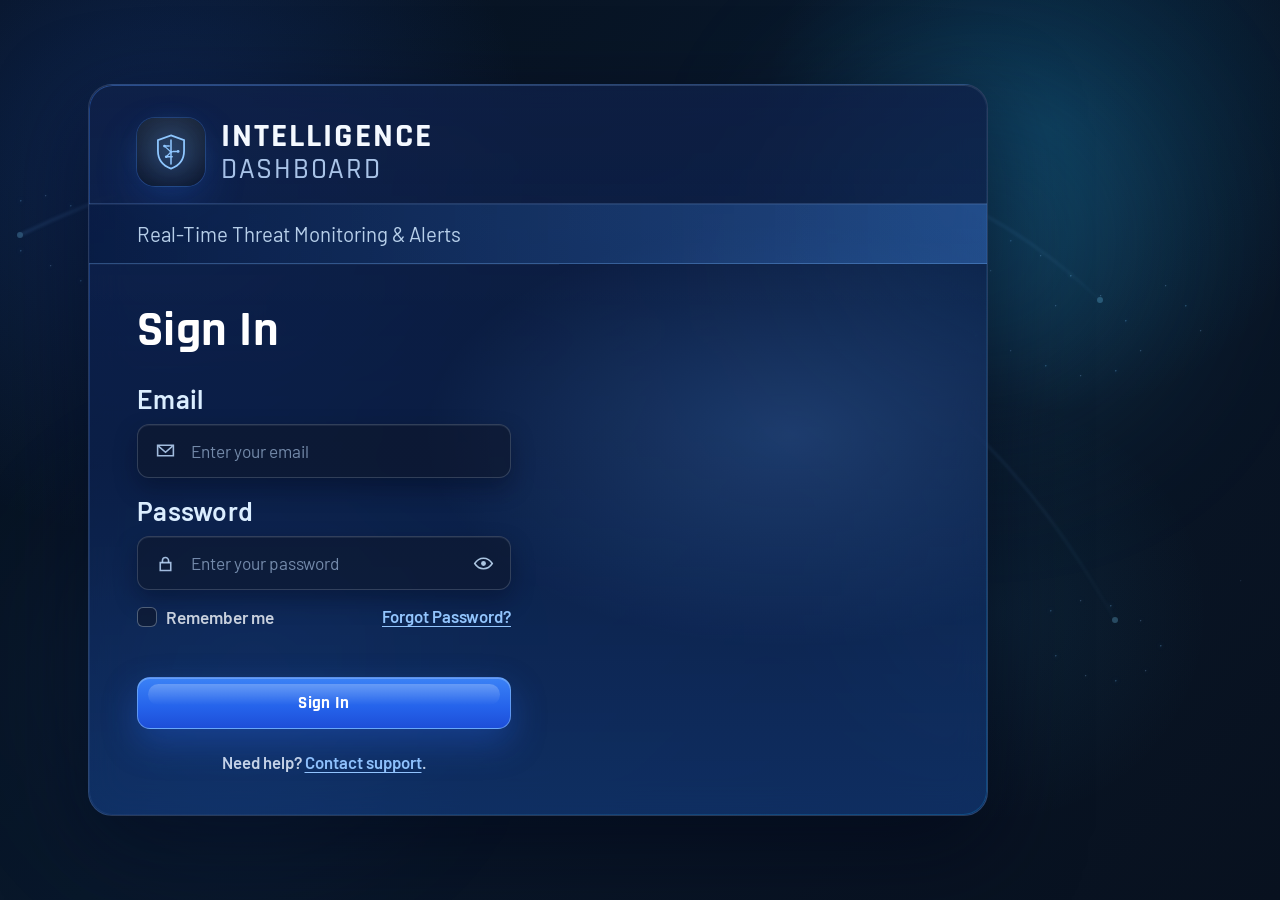
<file: index.html>
<!DOCTYPE html>
<html lang="en">
<head>
  <meta charset="UTF-8">
  <meta name="viewport" content="width=device-width, initial-scale=1.0">
  <title>Intelligence Dashboard | Sign In</title>
  <link rel="preconnect" href="https://fonts.googleapis.com">
  <link rel="preconnect" href="https://fonts.gstatic.com" crossorigin>
  <link href="https://fonts.googleapis.com/css2?family=Barlow:wght@400;500;600;700&family=Rajdhani:wght@500;600;700&display=swap" rel="stylesheet">
  <link rel="stylesheet" href="styles.css">
</head>
<body class="page-login" data-page="login">
  <div class="login-bg" aria-hidden="true">
    <div class="login-bg-map"></div>
    <div class="login-bg-lines"></div>
    <div class="login-bg-grid"></div>
    <div class="login-bg-glow"></div>
  </div>

  <main class="auth-shell login-container">
    <header class="brand-header login-brand">
      <div class="brand-row">
        <div class="login-logo" aria-hidden="true">
          <span class="login-logo-glow"></span>
          <svg class="login-logo-mark" viewBox="0 0 64 64">
            <path d="M32 4L54 12v18c0 14-8 25-22 30C18 55 10 44 10 30V12L32 4z" fill="none" stroke="currentColor" stroke-width="3"/>
            <path d="M32 12v40M21 22h8M36 31h8M24 40h10" stroke="currentColor" stroke-width="2.6" stroke-linecap="round"/>
            <path d="M21 22l11 10M32 32l4-1M32 32l-8 8" fill="none" stroke="currentColor" stroke-width="1.8" stroke-linecap="round"/>
            <circle cx="21" cy="22" r="2.3" fill="currentColor"/>
            <circle cx="32" cy="32" r="2.3" fill="currentColor"/>
            <circle cx="44" cy="31" r="2.3" fill="currentColor"/>
            <circle cx="24" cy="40" r="2.3" fill="currentColor"/>
          </svg>
        </div>
        <div class="brand-copy">
          <h1 class="login-title">INTELLIGENCE</h1>
          <p class="login-tagline">DASHBOARD</p>
        </div>
      </div>
    </header>

    <div class="shell-subhead">
      <p>Real-Time Threat Monitoring &amp; Alerts</p>
    </div>

    <section class="form-panel login-card">
      <h2 class="login-heading">Sign In</h2>

      <form id="loginForm" class="login-form" novalidate>
        <div class="field form-group">
          <label for="email">Email</label>
          <div class="input-wrap input-field" id="emailWrap">
            <span class="field-icon" aria-hidden="true">
              <svg viewBox="0 0 24 24">
                <path d="M3 6h18v12H3z" fill="none" stroke="currentColor" stroke-width="1.8"/>
                <path d="M4 7l8 7 8-7" fill="none" stroke="currentColor" stroke-width="1.8"/>
              </svg>
            </span>
            <input id="email" class="input-field-control" name="email" type="email" autocomplete="email" placeholder="Enter your email" required>
          </div>
        </div>

        <div class="field form-group">
          <label for="password">Password</label>
          <div class="input-wrap input-field" id="passwordWrap">
            <span class="field-icon" aria-hidden="true">
              <svg viewBox="0 0 24 24">
                <path d="M6 11h12v9H6z" fill="none" stroke="currentColor" stroke-width="1.8"/>
                <path d="M8.5 11V8.7A3.5 3.5 0 0112 5.2a3.5 3.5 0 013.5 3.5V11" fill="none" stroke="currentColor" stroke-width="1.8"/>
              </svg>
            </span>
            <input id="password" class="input-field-control" name="password" type="password" autocomplete="current-password" placeholder="Enter your password" required>
            <button id="togglePassword" type="button" class="icon-button password-toggle" aria-label="Show password">
              <svg viewBox="0 0 24 24">
                <path d="M2 12s3.8-6 10-6 10 6 10 6-3.8 6-10 6-10-6-10-6z" fill="none" stroke="currentColor" stroke-width="1.8"/>
                <circle cx="12" cy="12" r="2.8" fill="currentColor"/>
              </svg>
            </button>
          </div>
        </div>

        <div class="form-options login-options">
          <label class="remember remember-me">
            <input id="rememberMe" type="checkbox" name="rememberMe">
            <span>Remember me</span>
          </label>
          <a href="#" id="forgotPassword" class="forgot-password">Forgot Password?</a>
        </div>

        <p id="formMessage" class="form-message" role="status" aria-live="polite"></p>

        <button type="submit" id="submitBtn" class="primary-btn btn btn-primary btn-block login-submit">Sign In</button>
      </form>

      <p class="support login-support">
        Need help?
        <a href="mailto:support@intelligence.local">Contact support</a>.
      </p>
      <p class="hint login-demo">
        Demo login: <strong>analyst@intelligence.local</strong> / <strong>ThreatWatch@2026</strong>
      </p>
    </section>
  </main>

  <script src="app.js"></script>
</body>
</html>
</file>
<file: styles.css>
@import "css/core/variables.css";
@import "css/core/reset.css";
@import "css/core/typography.css";
@import "css/core/utilities.css";

@import "css/layout/navbar.css";
@import "css/layout/sidebar.css";
@import "css/layout/container.css";

@import "css/components/buttons.css";
@import "css/components/forms.css";
@import "css/components/cards.css";
@import "css/components/badges.css";
@import "css/components/tables.css";

@import "css/pages/login.css";
@import "css/pages/dashboard.css";
@import "css/pages/alerts.css";
@import "css/pages/organization.css";
@import "css/pages/alert-details.css";
@import "css/pages/findings.css";
@import "css/pages/dataflow.css";
@import "css/pages/settings.css";
</file>
